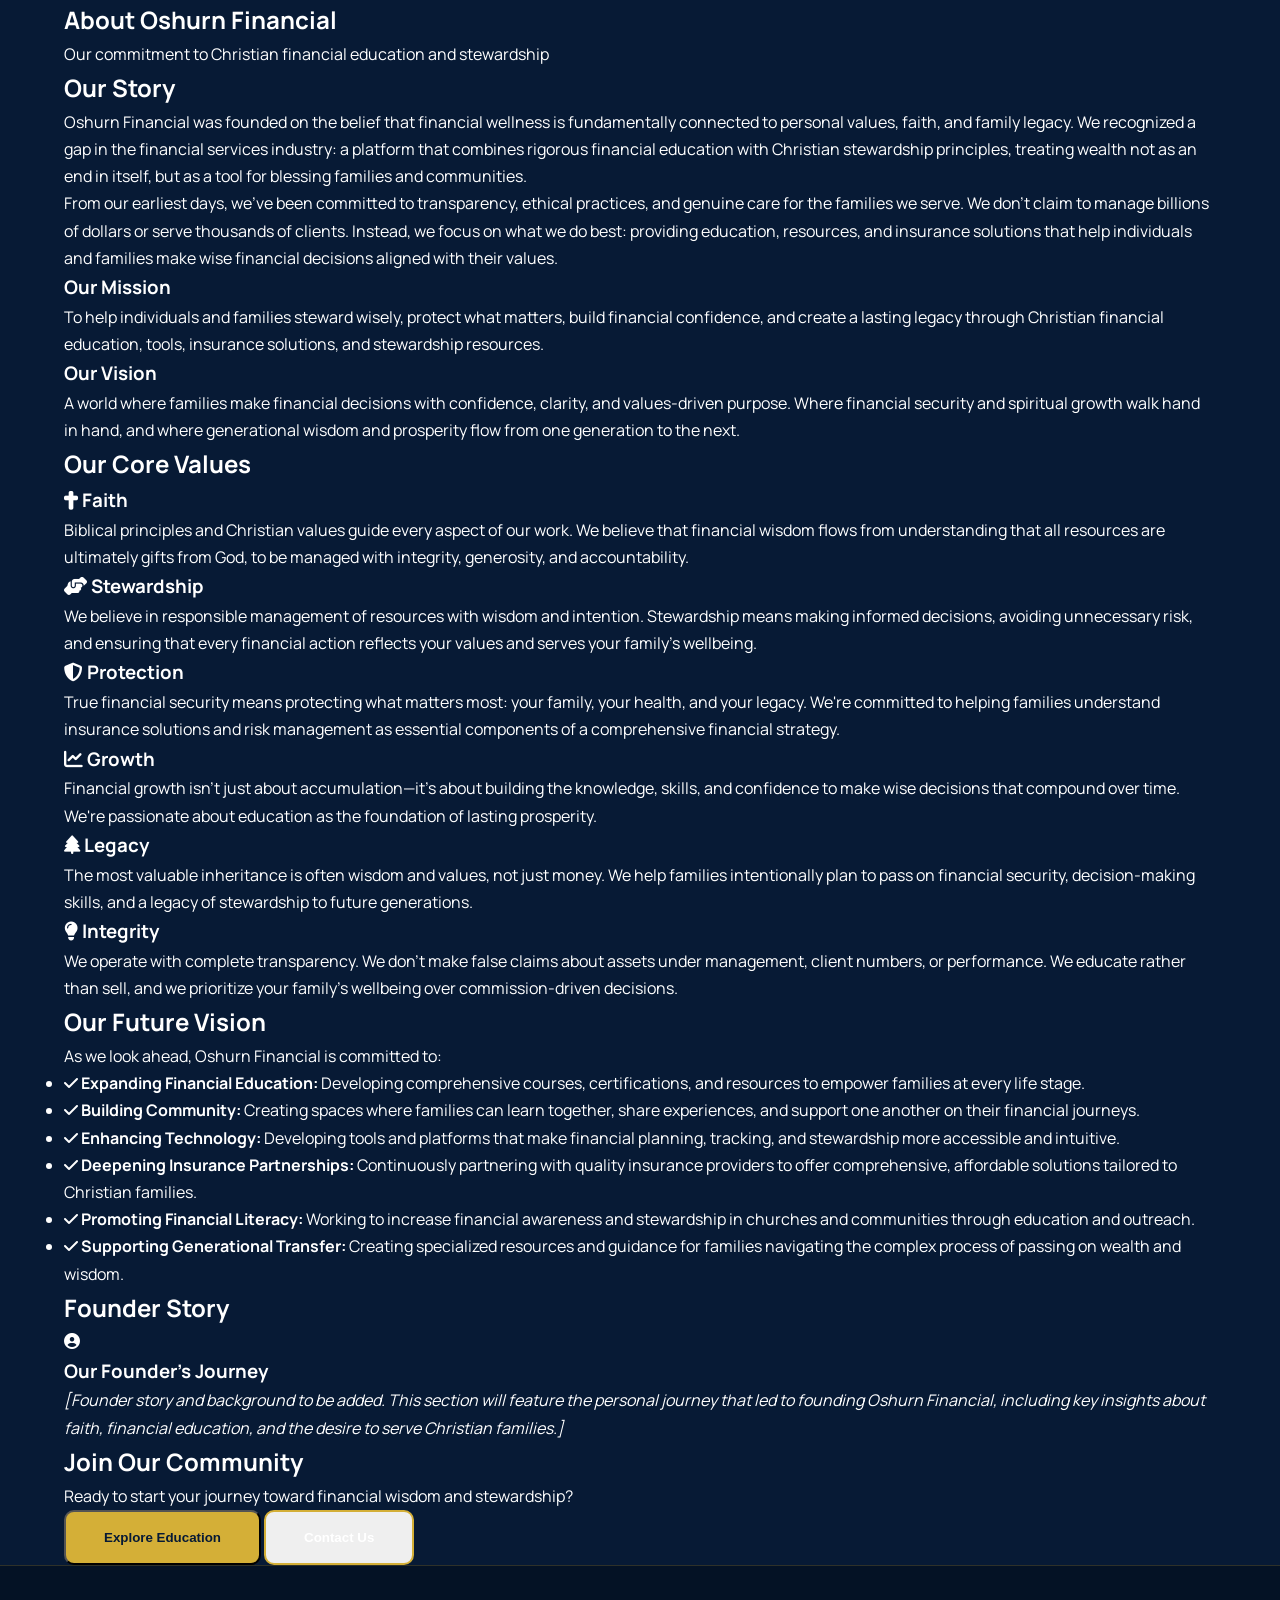
<file: about.html>
<!DOCTYPE html>
<html lang="en">
<head>
    <meta charset="UTF-8">
    <meta name="viewport" content="width=device-width, initial-scale=1.0">
    <title>About Oshurn Financial | Our Story, Mission & Values</title>
    <link rel="stylesheet" href="style.css">
    <link href="https://cdnjs.cloudflare.com/ajax/libs/font-awesome/6.4.0/css/all.min.css" rel="stylesheet">
</head>
<body>
    <!-- Navigation -->
    <nav class="navbar" id="navbar"></nav>

    <!-- Page Header -->
    <section class="page-header">
        <div class="container">
            <h1>About Oshurn Financial</h1>
            <p>Our commitment to Christian financial education and stewardship</p>
        </div>
    </section>

    <main class="page-content">
        <div class="container">
            <!-- Our Story -->
            <section class="content-section">
                <h2>Our Story</h2>
                <p>Oshurn Financial was founded on the belief that financial wellness is fundamentally connected to personal values, faith, and family legacy. We recognized a gap in the financial services industry: a platform that combines rigorous financial education with Christian stewardship principles, treating wealth not as an end in itself, but as a tool for blessing families and communities.</p>
                <p>From our earliest days, we've been committed to transparency, ethical practices, and genuine care for the families we serve. We don't claim to manage billions of dollars or serve thousands of clients. Instead, we focus on what we do best: providing education, resources, and insurance solutions that help individuals and families make wise financial decisions aligned with their values.</p>
            </section>

            <!-- Mission & Vision -->
            <section class="content-section">
                <div class="mission-vision-grid">
                    <div class="mission-card">
                        <h3>Our Mission</h3>
                        <p>To help individuals and families steward wisely, protect what matters, build financial confidence, and create a lasting legacy through Christian financial education, tools, insurance solutions, and stewardship resources.</p>
                    </div>
                    <div class="vision-card">
                        <h3>Our Vision</h3>
                        <p>A world where families make financial decisions with confidence, clarity, and values-driven purpose. Where financial security and spiritual growth walk hand in hand, and where generational wisdom and prosperity flow from one generation to the next.</p>
                    </div>
                </div>
            </section>

            <!-- Core Values -->
            <section class="content-section">
                <h2>Our Core Values</h2>
                <div class="values-full-grid">
                    <div class="value-full-card">
                        <h3><i class="fas fa-cross"></i> Faith</h3>
                        <p>Biblical principles and Christian values guide every aspect of our work. We believe that financial wisdom flows from understanding that all resources are ultimately gifts from God, to be managed with integrity, generosity, and accountability.</p>
                    </div>
                    <div class="value-full-card">
                        <h3><i class="fas fa-hands-helping"></i> Stewardship</h3>
                        <p>We believe in responsible management of resources with wisdom and intention. Stewardship means making informed decisions, avoiding unnecessary risk, and ensuring that every financial action reflects your values and serves your family's wellbeing.</p>
                    </div>
                    <div class="value-full-card">
                        <h3><i class="fas fa-shield-alt"></i> Protection</h3>
                        <p>True financial security means protecting what matters most: your family, your health, and your legacy. We're committed to helping families understand insurance solutions and risk management as essential components of a comprehensive financial strategy.</p>
                    </div>
                    <div class="value-full-card">
                        <h3><i class="fas fa-chart-line"></i> Growth</h3>
                        <p>Financial growth isn't just about accumulation—it's about building the knowledge, skills, and confidence to make wise decisions that compound over time. We're passionate about education as the foundation of lasting prosperity.</p>
                    </div>
                    <div class="value-full-card">
                        <h3><i class="fas fa-tree"></i> Legacy</h3>
                        <p>The most valuable inheritance is often wisdom and values, not just money. We help families intentionally plan to pass on financial security, decision-making skills, and a legacy of stewardship to future generations.</p>
                    </div>
                    <div class="value-full-card">
                        <h3><i class="fas fa-lightbulb"></i> Integrity</h3>
                        <p>We operate with complete transparency. We don't make false claims about assets under management, client numbers, or performance. We educate rather than sell, and we prioritize your family's wellbeing over commission-driven decisions.</p>
                    </div>
                </div>
            </section>

            <!-- Future Goals -->
            <section class="content-section">
                <h2>Our Future Vision</h2>
                <p>As we look ahead, Oshurn Financial is committed to:</p>
                <ul class="feature-list">
                    <li><i class="fas fa-check"></i> <strong>Expanding Financial Education:</strong> Developing comprehensive courses, certifications, and resources to empower families at every life stage.</li>
                    <li><i class="fas fa-check"></i> <strong>Building Community:</strong> Creating spaces where families can learn together, share experiences, and support one another on their financial journeys.</li>
                    <li><i class="fas fa-check"></i> <strong>Enhancing Technology:</strong> Developing tools and platforms that make financial planning, tracking, and stewardship more accessible and intuitive.</li>
                    <li><i class="fas fa-check"></i> <strong>Deepening Insurance Partnerships:</strong> Continuously partnering with quality insurance providers to offer comprehensive, affordable solutions tailored to Christian families.</li>
                    <li><i class="fas fa-check"></i> <strong>Promoting Financial Literacy:</strong> Working to increase financial awareness and stewardship in churches and communities through education and outreach.</li>
                    <li><i class="fas fa-check"></i> <strong>Supporting Generational Transfer:</strong> Creating specialized resources and guidance for families navigating the complex process of passing on wealth and wisdom.</li>
                </ul>
            </section>

            <!-- Founder Story Placeholder -->
            <section class="content-section">
                <h2>Founder Story</h2>
                <div class="founder-placeholder">
                    <div class="founder-image">
                        <i class="fas fa-user-circle"></i>
                    </div>
                    <div class="founder-bio">
                        <h3>Our Founder's Journey</h3>
                        <p><em>[Founder story and background to be added. This section will feature the personal journey that led to founding Oshurn Financial, including key insights about faith, financial education, and the desire to serve Christian families.]</em></p>
                    </div>
                </div>
            </section>

            <!-- CTA -->
            <section class="about-cta">
                <h2>Join Our Community</h2>
                <p>Ready to start your journey toward financial wisdom and stewardship?</p>
                <div class="cta-buttons">
                    <button class="btn btn-primary btn-lg" onclick="location.href='education.html'">Explore Education</button>
                    <button class="btn btn-secondary btn-lg" onclick="location.href='contact.html'">Contact Us</button>
                </div>
            </section>
        </div>
    </main>

    <!-- Footer -->
    <footer class="footer" id="footer"></footer>

    <script src="script.js"></script>
</body>
</html>
</file>
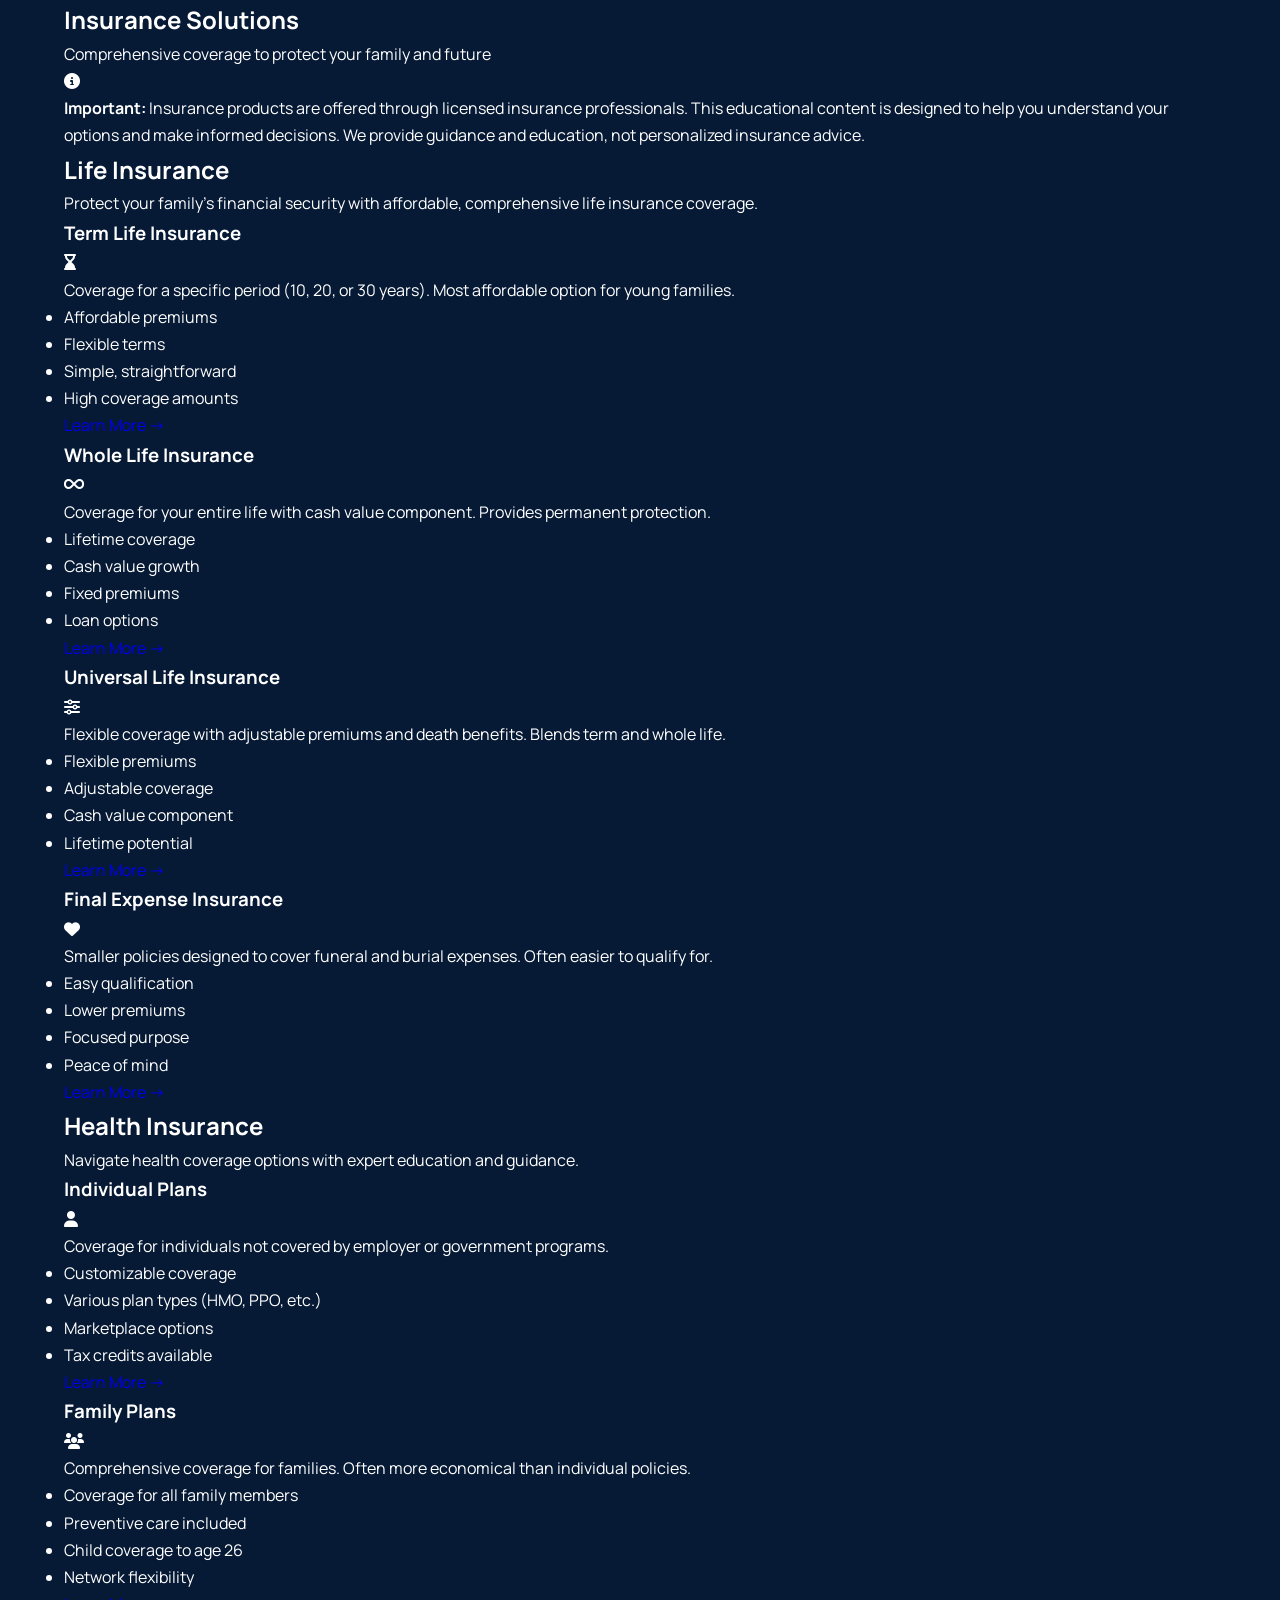
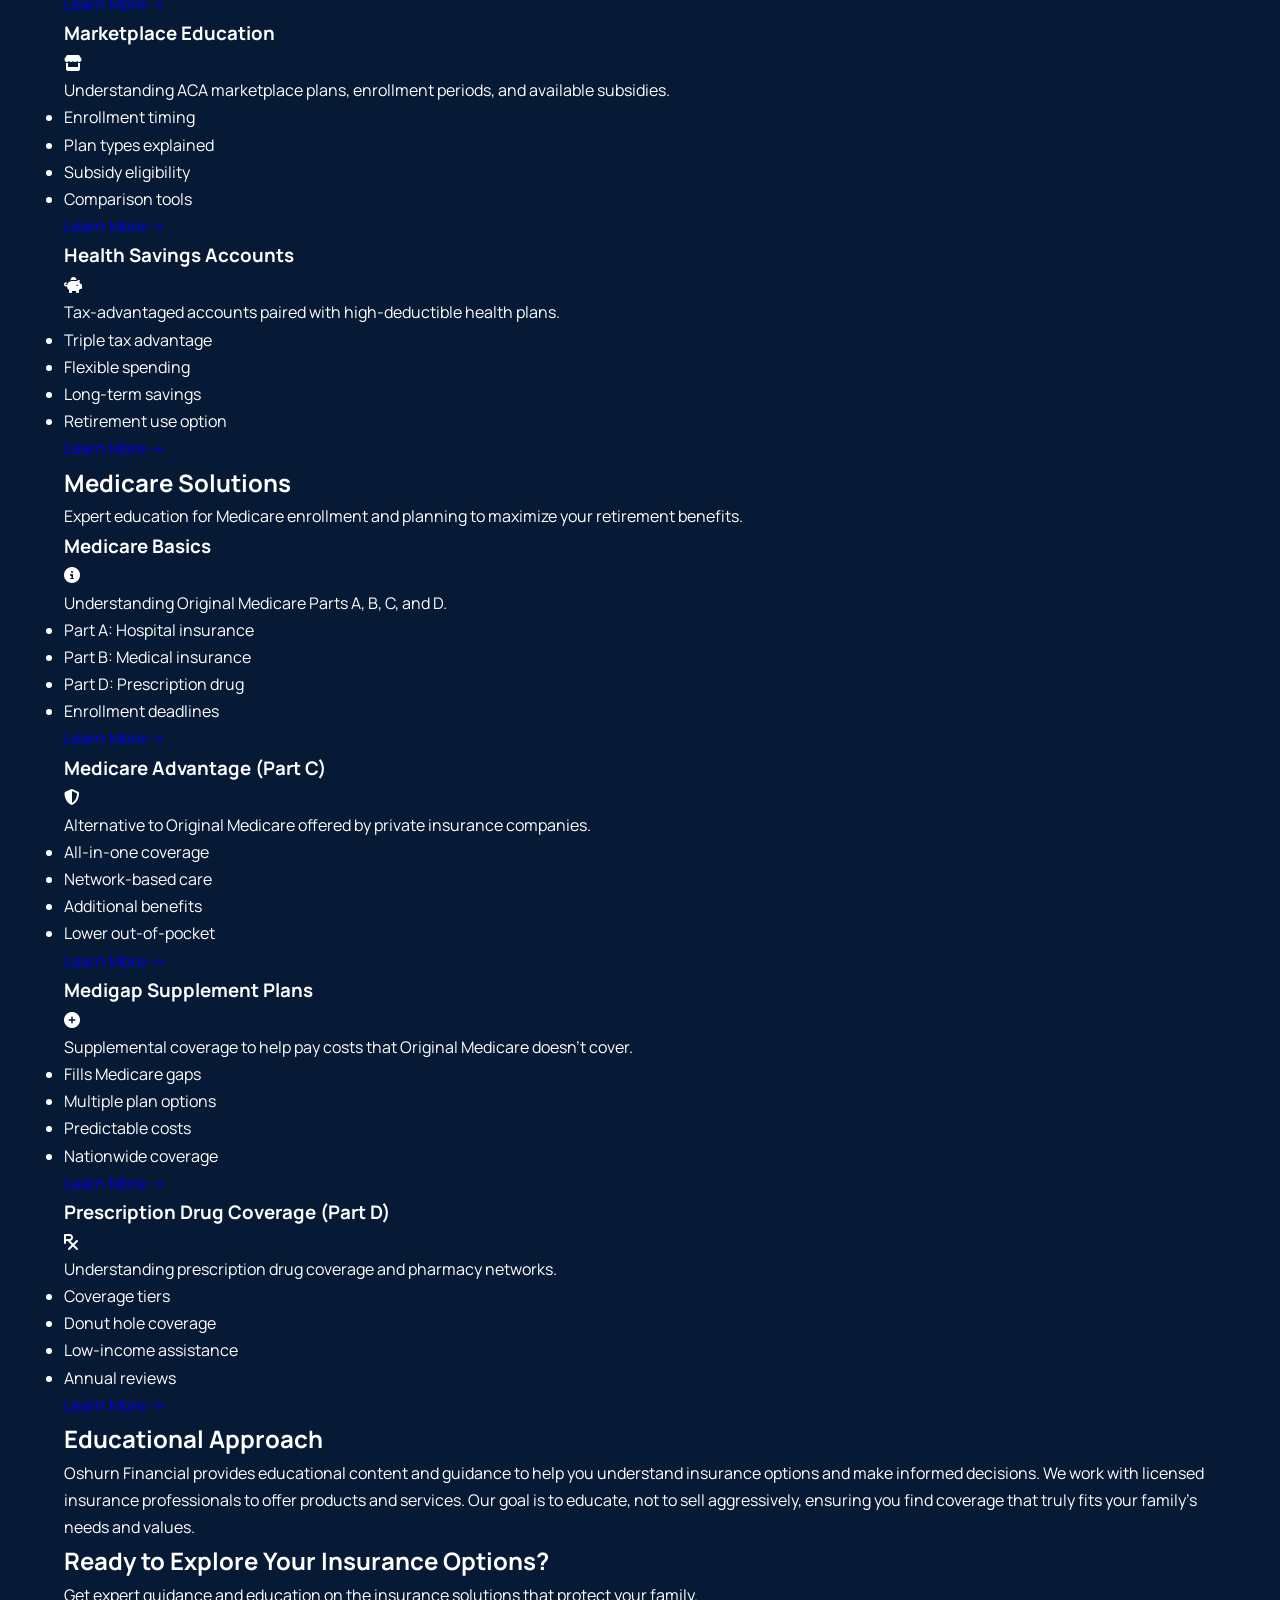
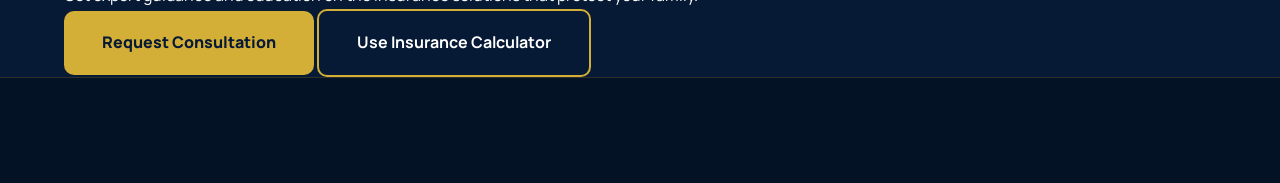
<file: insurance.html>
<!DOCTYPE html>
<html lang="en">
<head>
    <meta charset="UTF-8">
    <meta name="viewport" content="width=device-width, initial-scale=1.0">
    <title>Insurance Solutions | Life, Health & Medicare | Oshurn Financial</title>
    <link rel="stylesheet" href="style.css">
    <link href="https://cdnjs.cloudflare.com/ajax/libs/font-awesome/6.4.0/css/all.min.css" rel="stylesheet">
</head>
<body>
    <!-- Navigation -->
    <nav class="navbar" id="navbar"></nav>

    <!-- Page Header -->
    <section class="page-header">
        <div class="container">
            <h1>Insurance Solutions</h1>
            <p>Comprehensive coverage to protect your family and future</p>
        </div>
    </section>

    <main class="page-content">
        <div class="container">
            <!-- Insurance Disclaimer -->
            <div class="insurance-alert">
                <i class="fas fa-info-circle"></i>
                <p><strong>Important:</strong> Insurance products are offered through licensed insurance professionals. This educational content is designed to help you understand your options and make informed decisions. We provide guidance and education, not personalized insurance advice.</p>
            </div>

            <!-- Life Insurance -->
            <section class="insurance-category">
                <h2>Life Insurance</h2>
                <p>Protect your family's financial security with affordable, comprehensive life insurance coverage.</p>

                <div class="insurance-types">
                    <div class="insurance-type">
                        <h3>Term Life Insurance</h3>
                        <div class="type-icon"><i class="fas fa-hourglass-end"></i></div>
                        <p>Coverage for a specific period (10, 20, or 30 years). Most affordable option for young families.</p>
                        <ul class="benefit-list">
                            <li>Affordable premiums</li>
                            <li>Flexible terms</li>
                            <li>Simple, straightforward</li>
                            <li>High coverage amounts</li>
                        </ul>
                        <a href="#" class="learn-more">Learn More →</a>
                    </div>

                    <div class="insurance-type">
                        <h3>Whole Life Insurance</h3>
                        <div class="type-icon"><i class="fas fa-infinity"></i></div>
                        <p>Coverage for your entire life with cash value component. Provides permanent protection.</p>
                        <ul class="benefit-list">
                            <li>Lifetime coverage</li>
                            <li>Cash value growth</li>
                            <li>Fixed premiums</li>
                            <li>Loan options</li>
                        </ul>
                        <a href="#" class="learn-more">Learn More →</a>
                    </div>

                    <div class="insurance-type">
                        <h3>Universal Life Insurance</h3>
                        <div class="type-icon"><i class="fas fa-sliders-h"></i></div>
                        <p>Flexible coverage with adjustable premiums and death benefits. Blends term and whole life.</p>
                        <ul class="benefit-list">
                            <li>Flexible premiums</li>
                            <li>Adjustable coverage</li>
                            <li>Cash value component</li>
                            <li>Lifetime potential</li>
                        </ul>
                        <a href="#" class="learn-more">Learn More →</a>
                    </div>

                    <div class="insurance-type">
                        <h3>Final Expense Insurance</h3>
                        <div class="type-icon"><i class="fas fa-heart"></i></div>
                        <p>Smaller policies designed to cover funeral and burial expenses. Often easier to qualify for.</p>
                        <ul class="benefit-list">
                            <li>Easy qualification</li>
                            <li>Lower premiums</li>
                            <li>Focused purpose</li>
                            <li>Peace of mind</li>
                        </ul>
                        <a href="#" class="learn-more">Learn More →</a>
                    </div>
                </div>
            </section>

            <!-- Health Insurance -->
            <section class="insurance-category">
                <h2>Health Insurance</h2>
                <p>Navigate health coverage options with expert education and guidance.</p>

                <div class="insurance-types">
                    <div class="insurance-type">
                        <h3>Individual Plans</h3>
                        <div class="type-icon"><i class="fas fa-user"></i></div>
                        <p>Coverage for individuals not covered by employer or government programs.</p>
                        <ul class="benefit-list">
                            <li>Customizable coverage</li>
                            <li>Various plan types (HMO, PPO, etc.)</li>
                            <li>Marketplace options</li>
                            <li>Tax credits available</li>
                        </ul>
                        <a href="#" class="learn-more">Learn More →</a>
                    </div>

                    <div class="insurance-type">
                        <h3>Family Plans</h3>
                        <div class="type-icon"><i class="fas fa-users"></i></div>
                        <p>Comprehensive coverage for families. Often more economical than individual policies.</p>
                        <ul class="benefit-list">
                            <li>Coverage for all family members</li>
                            <li>Preventive care included</li>
                            <li>Child coverage to age 26</li>
                            <li>Network flexibility</li>
                        </ul>
                        <a href="#" class="learn-more">Learn More →</a>
                    </div>

                    <div class="insurance-type">
                        <h3>Marketplace Education</h3>
                        <div class="type-icon"><i class="fas fa-store"></i></div>
                        <p>Understanding ACA marketplace plans, enrollment periods, and available subsidies.</p>
                        <ul class="benefit-list">
                            <li>Enrollment timing</li>
                            <li>Plan types explained</li>
                            <li>Subsidy eligibility</li>
                            <li>Comparison tools</li>
                        </ul>
                        <a href="#" class="learn-more">Learn More →</a>
                    </div>

                    <div class="insurance-type">
                        <h3>Health Savings Accounts</h3>
                        <div class="type-icon"><i class="fas fa-piggy-bank"></i></div>
                        <p>Tax-advantaged accounts paired with high-deductible health plans.</p>
                        <ul class="benefit-list">
                            <li>Triple tax advantage</li>
                            <li>Flexible spending</li>
                            <li>Long-term savings</li>
                            <li>Retirement use option</li>
                        </ul>
                        <a href="#" class="learn-more">Learn More →</a>
                    </div>
                </div>
            </section>

            <!-- Medicare -->
            <section class="insurance-category">
                <h2>Medicare Solutions</h2>
                <p>Expert education for Medicare enrollment and planning to maximize your retirement benefits.</p>

                <div class="insurance-types">
                    <div class="insurance-type">
                        <h3>Medicare Basics</h3>
                        <div class="type-icon"><i class="fas fa-info-circle"></i></div>
                        <p>Understanding Original Medicare Parts A, B, C, and D.</p>
                        <ul class="benefit-list">
                            <li>Part A: Hospital insurance</li>
                            <li>Part B: Medical insurance</li>
                            <li>Part D: Prescription drug</li>
                            <li>Enrollment deadlines</li>
                        </ul>
                        <a href="#" class="learn-more">Learn More →</a>
                    </div>

                    <div class="insurance-type">
                        <h3>Medicare Advantage (Part C)</h3>
                        <div class="type-icon"><i class="fas fa-shield-alt"></i></div>
                        <p>Alternative to Original Medicare offered by private insurance companies.</p>
                        <ul class="benefit-list">
                            <li>All-in-one coverage</li>
                            <li>Network-based care</li>
                            <li>Additional benefits</li>
                            <li>Lower out-of-pocket</li>
                        </ul>
                        <a href="#" class="learn-more">Learn More →</a>
                    </div>

                    <div class="insurance-type">
                        <h3>Medigap Supplement Plans</h3>
                        <div class="type-icon"><i class="fas fa-plus-circle"></i></div>
                        <p>Supplemental coverage to help pay costs that Original Medicare doesn't cover.</p>
                        <ul class="benefit-list">
                            <li>Fills Medicare gaps</li>
                            <li>Multiple plan options</li>
                            <li>Predictable costs</li>
                            <li>Nationwide coverage</li>
                        </ul>
                        <a href="#" class="learn-more">Learn More →</a>
                    </div>

                    <div class="insurance-type">
                        <h3>Prescription Drug Coverage (Part D)</h3>
                        <div class="type-icon"><i class="fas fa-prescription"></i></div>
                        <p>Understanding prescription drug coverage and pharmacy networks.</p>
                        <ul class="benefit-list">
                            <li>Coverage tiers</li>
                            <li>Donut hole coverage</li>
                            <li>Low-income assistance</li>
                            <li>Annual reviews</li>
                        </ul>
                        <a href="#" class="learn-more">Learn More →</a>
                    </div>
                </div>
            </section>

            <!-- Insurance Education Disclaimer -->
            <section class="education-disclaimer">
                <h2>Educational Approach</h2>
                <p>Oshurn Financial provides educational content and guidance to help you understand insurance options and make informed decisions. We work with licensed insurance professionals to offer products and services. Our goal is to educate, not to sell aggressively, ensuring you find coverage that truly fits your family's needs and values.</p>
            </section>

            <!-- CTA -->
            <section class="insurance-cta">
                <h2>Ready to Explore Your Insurance Options?</h2>
                <p>Get expert guidance and education on the insurance solutions that protect your family.</p>
                <div class="cta-buttons">
                    <a href="contact.html" class="btn btn-primary btn-lg">Request Consultation</a>
                    <a href="tools.html" class="btn btn-secondary btn-lg">Use Insurance Calculator</a>
                </div>
            </section>
        </div>
    </main>

    <!-- Footer -->
    <footer class="footer" id="footer"></footer>

    <script src="script.js"></script>
</body>
</html>
</file>
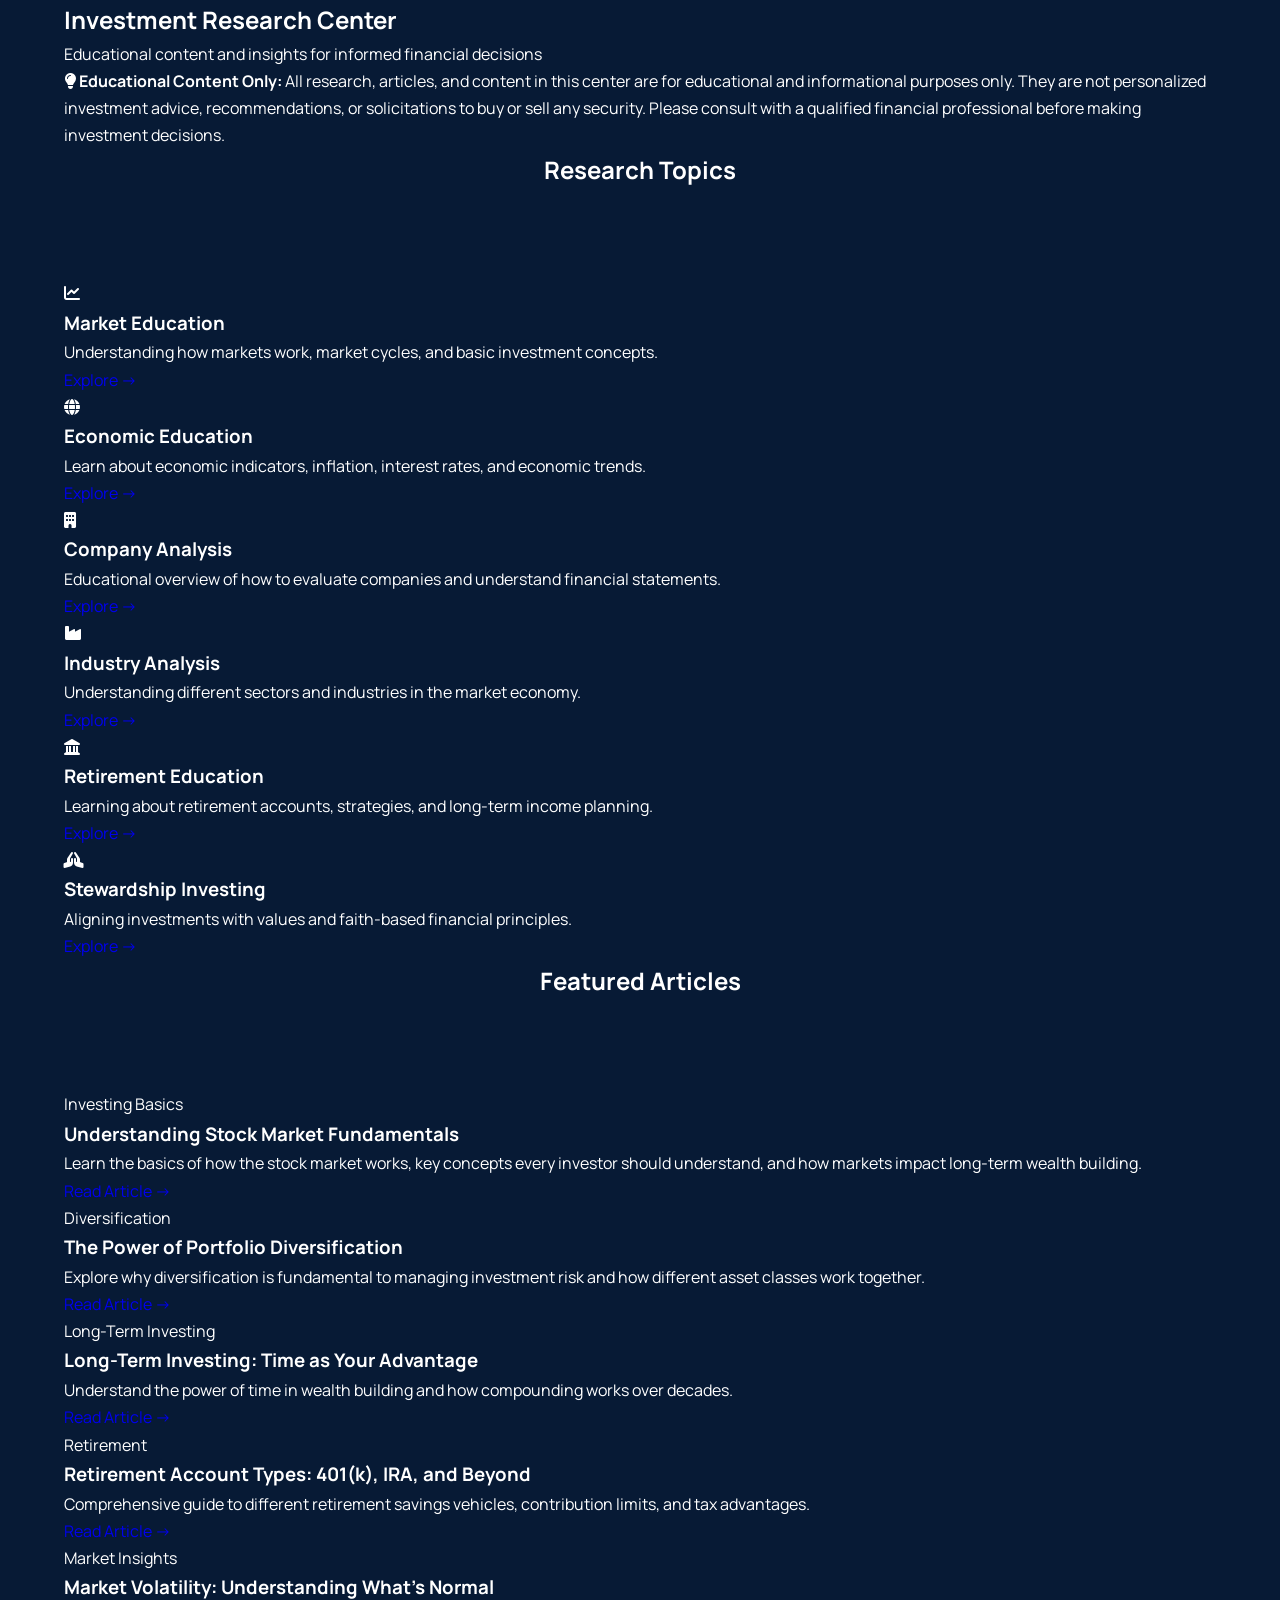
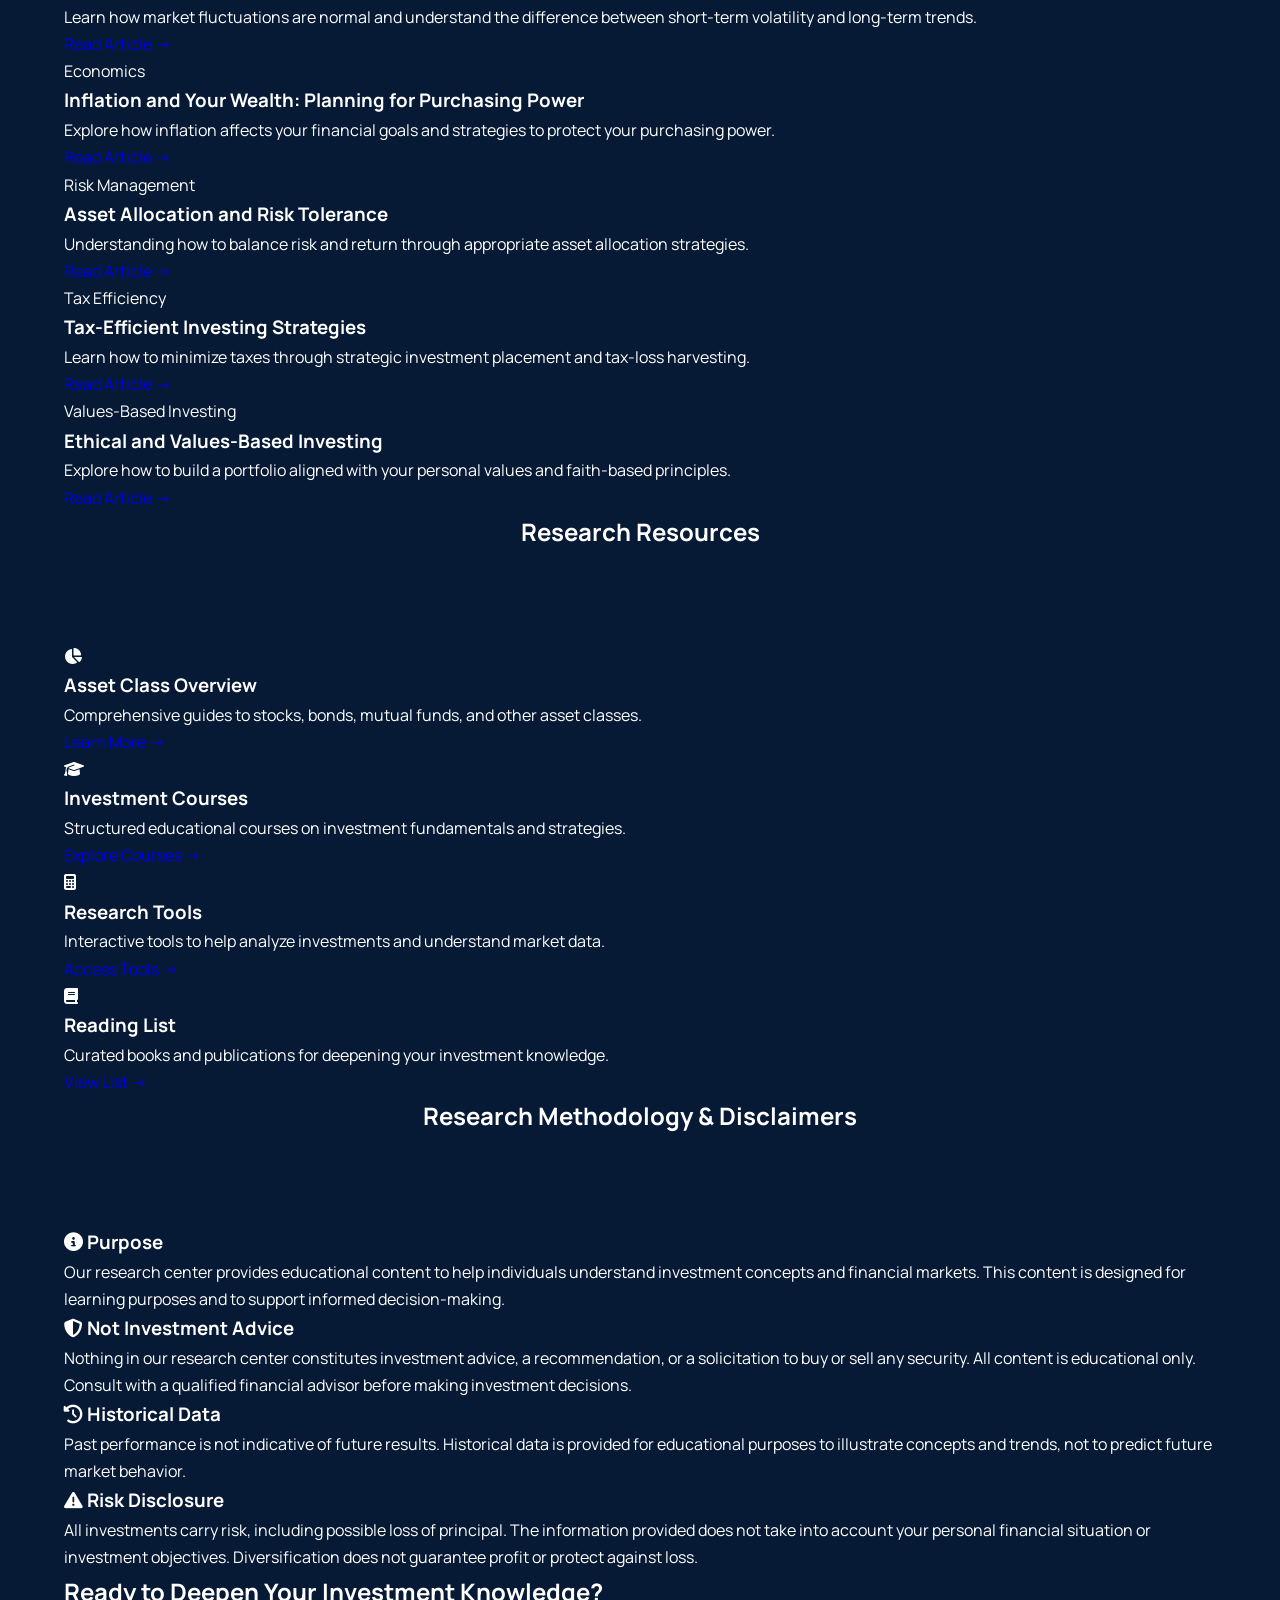
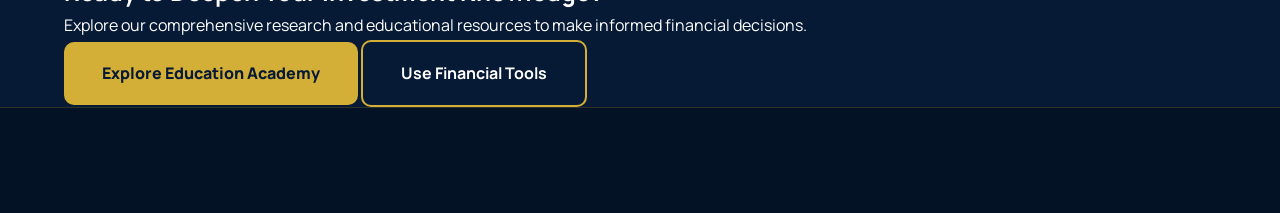
<file: research.html>
<!DOCTYPE html>
<html lang="en">
<head>
    <meta charset="UTF-8">
    <meta name="viewport" content="width=device-width, initial-scale=1.0">
    <title>Investment Research Center | Oshurn Financial</title>
    <link rel="stylesheet" href="style.css">
    <link href="https://cdnjs.cloudflare.com/ajax/libs/font-awesome/6.4.0/css/all.min.css" rel="stylesheet">
</head>
<body>
    <!-- Navigation -->
    <nav class="navbar" id="navbar"></nav>

    <!-- Page Header -->
    <section class="page-header">
        <div class="container">
            <h1>Investment Research Center</h1>
            <p>Educational content and insights for informed financial decisions</p>
        </div>
    </section>

    <main class="page-content">
        <div class="container">
            <!-- Educational Disclaimer -->
            <div class="research-disclaimer" style="margin-bottom: var(--space-2xl);">
                <p><i class="fas fa-lightbulb"></i> <strong>Educational Content Only:</strong> All research, articles, and content in this center are for educational and informational purposes only. They are not personalized investment advice, recommendations, or solicitations to buy or sell any security. Please consult with a qualified financial professional before making investment decisions.</p>
            </div>

            <!-- Research Categories -->
            <section class="research-categories">
                <h2 class="section-title">Research Topics</h2>
                
                <div class="research-topics-grid">
                    <div class="topic-card">
                        <div class="topic-icon"><i class="fas fa-chart-line"></i></div>
                        <h3>Market Education</h3>
                        <p>Understanding how markets work, market cycles, and basic investment concepts.</p>
                        <a href="#" class="learn-more">Explore →</a>
                    </div>

                    <div class="topic-card">
                        <div class="topic-icon"><i class="fas fa-globe"></i></div>
                        <h3>Economic Education</h3>
                        <p>Learn about economic indicators, inflation, interest rates, and economic trends.</p>
                        <a href="#" class="learn-more">Explore →</a>
                    </div>

                    <div class="topic-card">
                        <div class="topic-icon"><i class="fas fa-building"></i></div>
                        <h3>Company Analysis</h3>
                        <p>Educational overview of how to evaluate companies and understand financial statements.</p>
                        <a href="#" class="learn-more">Explore →</a>
                    </div>

                    <div class="topic-card">
                        <div class="topic-icon"><i class="fas fa-industry"></i></div>
                        <h3>Industry Analysis</h3>
                        <p>Understanding different sectors and industries in the market economy.</p>
                        <a href="#" class="learn-more">Explore →</a>
                    </div>

                    <div class="topic-card">
                        <div class="topic-icon"><i class="fas fa-landmark"></i></div>
                        <h3>Retirement Education</h3>
                        <p>Learning about retirement accounts, strategies, and long-term income planning.</p>
                        <a href="#" class="learn-more">Explore →</a>
                    </div>

                    <div class="topic-card">
                        <div class="topic-icon"><i class="fas fa-hands-praying"></i></div>
                        <h3>Stewardship Investing</h3>
                        <p>Aligning investments with values and faith-based financial principles.</p>
                        <a href="#" class="learn-more">Explore →</a>
                    </div>
                </div>
            </section>

            <!-- Featured Research Articles -->
            <section class="featured-research">
                <h2 class="section-title">Featured Articles</h2>
                
                <div class="research-grid">
                    <article class="research-card">
                        <div class="research-category">Investing Basics</div>
                        <h3>Understanding Stock Market Fundamentals</h3>
                        <p>Learn the basics of how the stock market works, key concepts every investor should understand, and how markets impact long-term wealth building.</p>
                        <a href="#" class="research-link">Read Article →</a>
                    </article>

                    <article class="research-card">
                        <div class="research-category">Diversification</div>
                        <h3>The Power of Portfolio Diversification</h3>
                        <p>Explore why diversification is fundamental to managing investment risk and how different asset classes work together.</p>
                        <a href="#" class="research-link">Read Article →</a>
                    </article>

                    <article class="research-card">
                        <div class="research-category">Long-Term Investing</div>
                        <h3>Long-Term Investing: Time as Your Advantage</h3>
                        <p>Understand the power of time in wealth building and how compounding works over decades.</p>
                        <a href="#" class="research-link">Read Article →</a>
                    </article>

                    <article class="research-card">
                        <div class="research-category">Retirement</div>
                        <h3>Retirement Account Types: 401(k), IRA, and Beyond</h3>
                        <p>Comprehensive guide to different retirement savings vehicles, contribution limits, and tax advantages.</p>
                        <a href="#" class="research-link">Read Article →</a>
                    </article>

                    <article class="research-card">
                        <div class="research-category">Market Insights</div>
                        <h3>Market Volatility: Understanding What's Normal</h3>
                        <p>Learn how market fluctuations are normal and understand the difference between short-term volatility and long-term trends.</p>
                        <a href="#" class="research-link">Read Article →</a>
                    </article>

                    <article class="research-card">
                        <div class="research-category">Economics</div>
                        <h3>Inflation and Your Wealth: Planning for Purchasing Power</h3>
                        <p>Explore how inflation affects your financial goals and strategies to protect your purchasing power.</p>
                        <a href="#" class="research-link">Read Article →</a>
                    </article>

                    <article class="research-card">
                        <div class="research-category">Risk Management</div>
                        <h3>Asset Allocation and Risk Tolerance</h3>
                        <p>Understanding how to balance risk and return through appropriate asset allocation strategies.</p>
                        <a href="#" class="research-link">Read Article →</a>
                    </article>

                    <article class="research-card">
                        <div class="research-category">Tax Efficiency</div>
                        <h3>Tax-Efficient Investing Strategies</h3>
                        <p>Learn how to minimize taxes through strategic investment placement and tax-loss harvesting.</p>
                        <a href="#" class="research-link">Read Article →</a>
                    </article>

                    <article class="research-card">
                        <div class="research-category">Values-Based Investing</div>
                        <h3>Ethical and Values-Based Investing</h3>
                        <p>Explore how to build a portfolio aligned with your personal values and faith-based principles.</p>
                        <a href="#" class="research-link">Read Article →</a>
                    </article>
                </div>
            </section>

            <!-- Research Resources -->
            <section class="research-resources">
                <h2 class="section-title">Research Resources</h2>
                
                <div class="resources-grid">
                    <div class="resource-card">
                        <i class="fas fa-chart-pie"></i>
                        <h3>Asset Class Overview</h3>
                        <p>Comprehensive guides to stocks, bonds, mutual funds, and other asset classes.</p>
                        <a href="#" class="resource-link">Learn More →</a>
                    </div>

                    <div class="resource-card">
                        <i class="fas fa-graduation-cap"></i>
                        <h3>Investment Courses</h3>
                        <p>Structured educational courses on investment fundamentals and strategies.</p>
                        <a href="#" class="resource-link">Explore Courses →</a>
                    </div>

                    <div class="resource-card">
                        <i class="fas fa-calculator"></i>
                        <h3>Research Tools</h3>
                        <p>Interactive tools to help analyze investments and understand market data.</p>
                        <a href="#" class="resource-link">Access Tools →</a>
                    </div>

                    <div class="resource-card">
                        <i class="fas fa-book"></i>
                        <h3>Reading List</h3>
                        <p>Curated books and publications for deepening your investment knowledge.</p>
                        <a href="#" class="resource-link">View List →</a>
                    </div>
                </div>
            </section>

            <!-- Compliance Notice -->
            <section class="compliance-section">
                <h2 class="section-title">Research Methodology & Disclaimers</h2>
                
                <div class="compliance-content">
                    <div class="compliance-card">
                        <h3><i class="fas fa-info-circle"></i> Purpose</h3>
                        <p>Our research center provides educational content to help individuals understand investment concepts and financial markets. This content is designed for learning purposes and to support informed decision-making.</p>
                    </div>

                    <div class="compliance-card">
                        <h3><i class="fas fa-shield-alt"></i> Not Investment Advice</h3>
                        <p>Nothing in our research center constitutes investment advice, a recommendation, or a solicitation to buy or sell any security. All content is educational only. Consult with a qualified financial advisor before making investment decisions.</p>
                    </div>

                    <div class="compliance-card">
                        <h3><i class="fas fa-history"></i> Historical Data</h3>
                        <p>Past performance is not indicative of future results. Historical data is provided for educational purposes to illustrate concepts and trends, not to predict future market behavior.</p>
                    </div>

                    <div class="compliance-card">
                        <h3><i class="fas fa-exclamation-triangle"></i> Risk Disclosure</h3>
                        <p>All investments carry risk, including possible loss of principal. The information provided does not take into account your personal financial situation or investment objectives. Diversification does not guarantee profit or protect against loss.</p>
                    </div>
                </div>
            </section>

            <!-- CTA -->
            <section class="research-cta">
                <h2>Ready to Deepen Your Investment Knowledge?</h2>
                <p>Explore our comprehensive research and educational resources to make informed financial decisions.</p>
                <div class="cta-buttons">
                    <a href="education.html" class="btn btn-primary btn-lg">Explore Education Academy</a>
                    <a href="tools.html" class="btn btn-secondary btn-lg">Use Financial Tools</a>
                </div>
            </section>
        </div>
    </main>

    <!-- Footer -->
    <footer class="footer" id="footer"></footer>

    <script src="script.js"></script>
</body>
</html>
</file>
<file: style.css>
/* ==========================================
GOOGLE FONT
========================================== */

@import url('https://fonts.googleapis.com/css2?family=Manrope:wght@300;400;500;600;700;800&display=swap');

/* ==========================================
RESET
========================================== */

*{
    margin:0;
    padding:0;
    box-sizing:border-box;
}

html{
    scroll-behavior:smooth;
}

body{

    font-family:'Manrope',sans-serif;

    background:#071A35;

    color:#ffffff;

    overflow-x:hidden;

    line-height:1.7;

}

/* ==========================================
CONTAINER
========================================== */

.container{

    width:90%;

    max-width:1300px;

    margin:auto;

}

/* ==========================================
HEADER
========================================== */

.header{

    position:fixed;

    top:0;

    left:0;

    width:100%;

    z-index:999;

    background:rgba(7,26,53,.92);

    backdrop-filter:blur(18px);

    border-bottom:1px solid rgba(212,175,55,.20);

}

/* ==========================================
NAVIGATION
========================================== */

.nav{

    display:flex;

    justify-content:space-between;

    align-items:center;

    height:100px;

}

/* ==========================================
LOGO
========================================== */

.logo img{

    width:250px;

    transition:.35s;

}

.logo img:hover{

    transform:scale(1.04);

}

/* ==========================================
MENU
========================================== */

nav{

    display:flex;

    gap:55px;

}

nav a{

    position:relative;

    color:#ffffff;

    font-size:17px;

    font-weight:700;

    transition:.35s;

}

nav a:hover{

    color:#D4AF37;

}

/* Gold Animated Line */

nav a::after{

    content:"";

    position:absolute;

    left:0;

    bottom:-10px;

    width:0;

    height:3px;

    background:#D4AF37;

    border-radius:50px;

    transition:.35s;

}

nav a:hover::after{

    width:100%;

}

/* ==========================================
HERO
========================================== */

.hero{

    position:relative;

    min-height:100vh;

    display:flex;

    align-items:center;

    background:url("herobanner.png")
    center center/cover
    no-repeat;

}

/* ==========================================
OVERLAY
========================================== */

.hero-overlay{

    position:absolute;

    inset:0;

    background:linear-gradient(

        90deg,

        rgba(7,26,53,.95) 0%,

        rgba(11,61,145,.75) 55%,

        rgba(7,26,53,.40) 100%

    );

}

/* ==========================================
CONTENT
========================================== */

.hero-content{

    position:relative;

    z-index:2;

}

.hero-text{

    max-width:700px;

}

/* ==========================================
BADGE
========================================== */

.hero-badge{

    display:inline-block;

    padding:12px 28px;

    margin-bottom:28px;

    border-radius:50px;

    background:rgba(212,175,55,.12);

    border:1px solid rgba(212,175,55,.35);

    color:#D4AF37;

    font-size:13px;

    font-weight:800;

    letter-spacing:2px;

    text-transform:uppercase;

}

/* ==========================================
TITLE
========================================== */

.hero h1{

    font-size:76px;

    font-weight:800;

    line-height:1.05;

    margin-bottom:25px;

}

.hero h1 span{

    color:#11C8FF;

}

/* ==========================================
TEXT
========================================== */

.hero p{

    max-width:650px;

    font-size:21px;

    color:#E6EDF8;

    margin-bottom:40px;

}

/* ==========================================
BUTTONS
========================================== */

.hero-buttons{

    display:flex;

    gap:20px;

}

.btn-primary{

    display:inline-block;

    padding:18px 38px;

    background:#D4AF37;

    color:#071A35;

    border-radius:10px;

    font-weight:800;

    transition:.35s;

}

.btn-primary:hover{

    background:#ffffff;

    transform:translateY(-4px);

    box-shadow:0 10px 25px rgba(212,175,55,.35);

}

.btn-secondary{

    display:inline-block;

    padding:18px 38px;

    border:2px solid #D4AF37;

    color:#ffffff;

    border-radius:10px;

    font-weight:700;

    transition:.35s;

}

.btn-secondary:hover{

    background:#D4AF37;

    color:#071A35;

    transform:translateY(-4px);

}
/* ==========================================
SECTION TITLES
========================================== */

.section-title{

    text-align:center;

    max-width:900px;

    margin:0 auto 90px;

}

.section-title span{

    display:block;

    color:#D4AF37;

    font-size:15px;

    font-weight:800;

    letter-spacing:3px;

    text-transform:uppercase;

    margin-bottom:18px;

}

.section-title h2{

    color:#FFFFFF;

    font-size:52px;

    font-weight:800;

    margin-bottom:20px;

}

.section-title h2::after{

    content:"";

    display:block;

    width:90px;

    height:4px;

    background:#D4AF37;

    border-radius:50px;

    margin:20px auto 0;

}

.section-title p{

    color:#D8E6F8;

    font-size:20px;

    line-height:1.9;

}

/* ==========================================
WHY CHOOSE
========================================== */

.why-oshurn{

    background:#0B3D91;

    padding:140px 0;

}

.values-grid{

    display:grid;

    grid-template-columns:repeat(3,1fr);

    gap:40px;

}

.value-card{

    background:#071A35;

    border:2px solid rgba(212,175,55,.20);

    border-radius:22px;

    padding:55px 40px;

    text-align:center;

    transition:.35s;

}

.value-card:hover{

    transform:translateY(-12px);

    border-color:#D4AF37;

    box-shadow:0 0 35px rgba(17,200,255,.30);

}

.value-icon{

    width:160px;

    height:160px;

    object-fit:contain;

    margin:0 auto 35px;

    transition:.35s;

}

.value-card:hover .value-icon{

    transform:scale(1.08);

}

.value-card h3{

    color:#FFFFFF;

    font-size:30px;

    font-weight:700;

    margin-bottom:15px;

}

.value-card h3::after{

    content:"";

    display:block;

    width:60px;

    height:3px;

    background:#D4AF37;

    border-radius:50px;

    margin:15px auto;

}

.value-card p{

    color:#D8E6F8;

    font-size:18px;

    line-height:1.8;

}

/* ==========================================
INSURANCE
========================================== */

.insurance{

    background:#071A35;

    padding:140px 0;

}

.insurance-grid{

    display:grid;

    grid-template-columns:repeat(3,1fr);

    gap:40px;

}

.insurance-card{

    background:#0B3D91;

    border:2px solid rgba(212,175,55,.20);

    border-radius:22px;

    padding:55px 40px;

    text-align:center;

    transition:.35s;

}

.insurance-card:hover{

    transform:translateY(-12px);

    border-color:#D4AF37;

    box-shadow:0 0 35px rgba(17,200,255,.30);

}

.insurance-icon{

    width:160px;

    height:160px;

    object-fit:contain;

    margin:0 auto 35px;

    transition:.35s;

}

.insurance-card:hover .insurance-icon{

    transform:scale(1.08);

}

.insurance-card h3{

    color:#FFFFFF;

    font-size:30px;

    margin-bottom:18px;

}

.insurance-card h3::after{

    content:"";

    display:block;

    width:60px;

    height:3px;

    background:#D4AF37;

    border-radius:50px;

    margin:15px auto;

}

.insurance-card p{

    color:#D8E6F8;

    font-size:18px;

    line-height:1.8;

    margin-bottom:35px;

}

/* ==========================================
SERVICE BUTTON
========================================== */

.service-button{

    display:inline-block;

    padding:16px 36px;

    background:#D4AF37;

    color:#071A35;

    border-radius:10px;

    font-weight:800;

    transition:.35s;

}

.service-button:hover{

    background:#11C8FF;

    color:#071A35;

    transform:translateY(-3px);

}

/* ==========================================
ABOUT
========================================== */

.about{

    background:#0B3D91;

    padding:160px 0;

}

.about .container{

    max-width:950px;

}

.about .section-title{

    margin-bottom:60px;

}

.about p{

    font-size:20px;

    line-height:2;

}

.about-button{

    text-align:center;

}
/* ==========================================
CONTACT
========================================== */

.contact{

    background:#071A35;

    padding:140px 0;

}

.contact-grid{

    display:grid;

    grid-template-columns:repeat(3,1fr);

    gap:40px;

    margin-bottom:70px;

}

.contact-card{

    background:#0B3D91;

    border:2px solid rgba(212,175,55,.20);

    border-radius:22px;

    padding:55px 40px;

    text-align:center;

    transition:.35s;

}

.contact-card:hover{

    transform:translateY(-12px);

    border-color:#D4AF37;

    box-shadow:0 0 35px rgba(17,200,255,.30);

}

.contact-icon{

    width:90px;

    height:90px;

    object-fit:contain;

    margin-bottom:30px;

}

.contact-card h3{

    color:#FFFFFF;

    font-size:28px;

    margin-bottom:15px;

}

.contact-card h3::after{

    content:"";

    display:block;

    width:55px;

    height:3px;

    background:#D4AF37;

    border-radius:50px;

    margin:15px auto;

}

.contact-card p{

    color:#D8E6F8;

    font-size:18px;

    line-height:1.8;

}

.contact-button{

    text-align:center;

}

/* ==========================================
FOOTER
========================================== */

footer{

    background:#041225;

    padding:80px 0 25px;

    border-top:1px solid rgba(212,175,55,.20);

}

.footer-grid{

    display:grid;

    grid-template-columns:2fr 1fr 1fr 1fr;

    gap:50px;

    margin-bottom:50px;

}

.footer-logo{

    width:220px;

    margin-bottom:25px;

}

.footer-column h3{

    color:#D4AF37;

    margin-bottom:25px;

    font-size:22px;

}

.footer-column p{

    color:#C9D8EE;

    line-height:1.9;

    margin-bottom:12px;

}

.footer-column ul{

    list-style:none;

}

.footer-column ul li{

    margin-bottom:14px;

}

.footer-column ul li a{

    color:#C9D8EE;

    text-decoration:none;

    transition:.30s;

}

.footer-column ul li a:hover{

    color:#D4AF37;

    padding-left:6px;

}

.footer-bottom{

    border-top:1px solid rgba(212,175,55,.15);

    padding-top:25px;

    text-align:center;

}

.footer-bottom p{

    color:#AFC3DF;

    font-size:15px;

}

/* ==========================================
LINKS
========================================== */

a{

    text-decoration:none;

}

/* ==========================================
IMAGES
========================================== */

img{

    max-width:100%;

    display:block;

}

/* ==========================================
RESPONSIVE
========================================== */

@media (max-width:991px){

    .nav{

        flex-direction:column;

        height:auto;

        padding:20px 0;

    }

    nav{

        margin-top:20px;

        gap:25px;

        flex-wrap:wrap;

        justify-content:center;

    }

    .hero h1{

        font-size:56px;

    }

    .hero p{

        font-size:18px;

    }

    .values-grid,
    .insurance-grid,
    .contact-grid,
    .footer-grid{

        grid-template-columns:1fr;

    }

    .hero-buttons{

        flex-direction:column;

        align-items:flex-start;

    }

}

@media (max-width:768px){

    .hero{

        text-align:center;

    }

    .hero-text{

        margin:auto;

    }

    .hero-buttons{

        align-items:center;

    }

    .hero h1{

        font-size:42px;

    }

    .section-title h2{

        font-size:38px;

    }

    .value-icon,
    .insurance-icon{

        width:120px;

        height:120px;

    }

    .contact-icon{

        width:75px;

        height:75px;

    }

}
</file>
